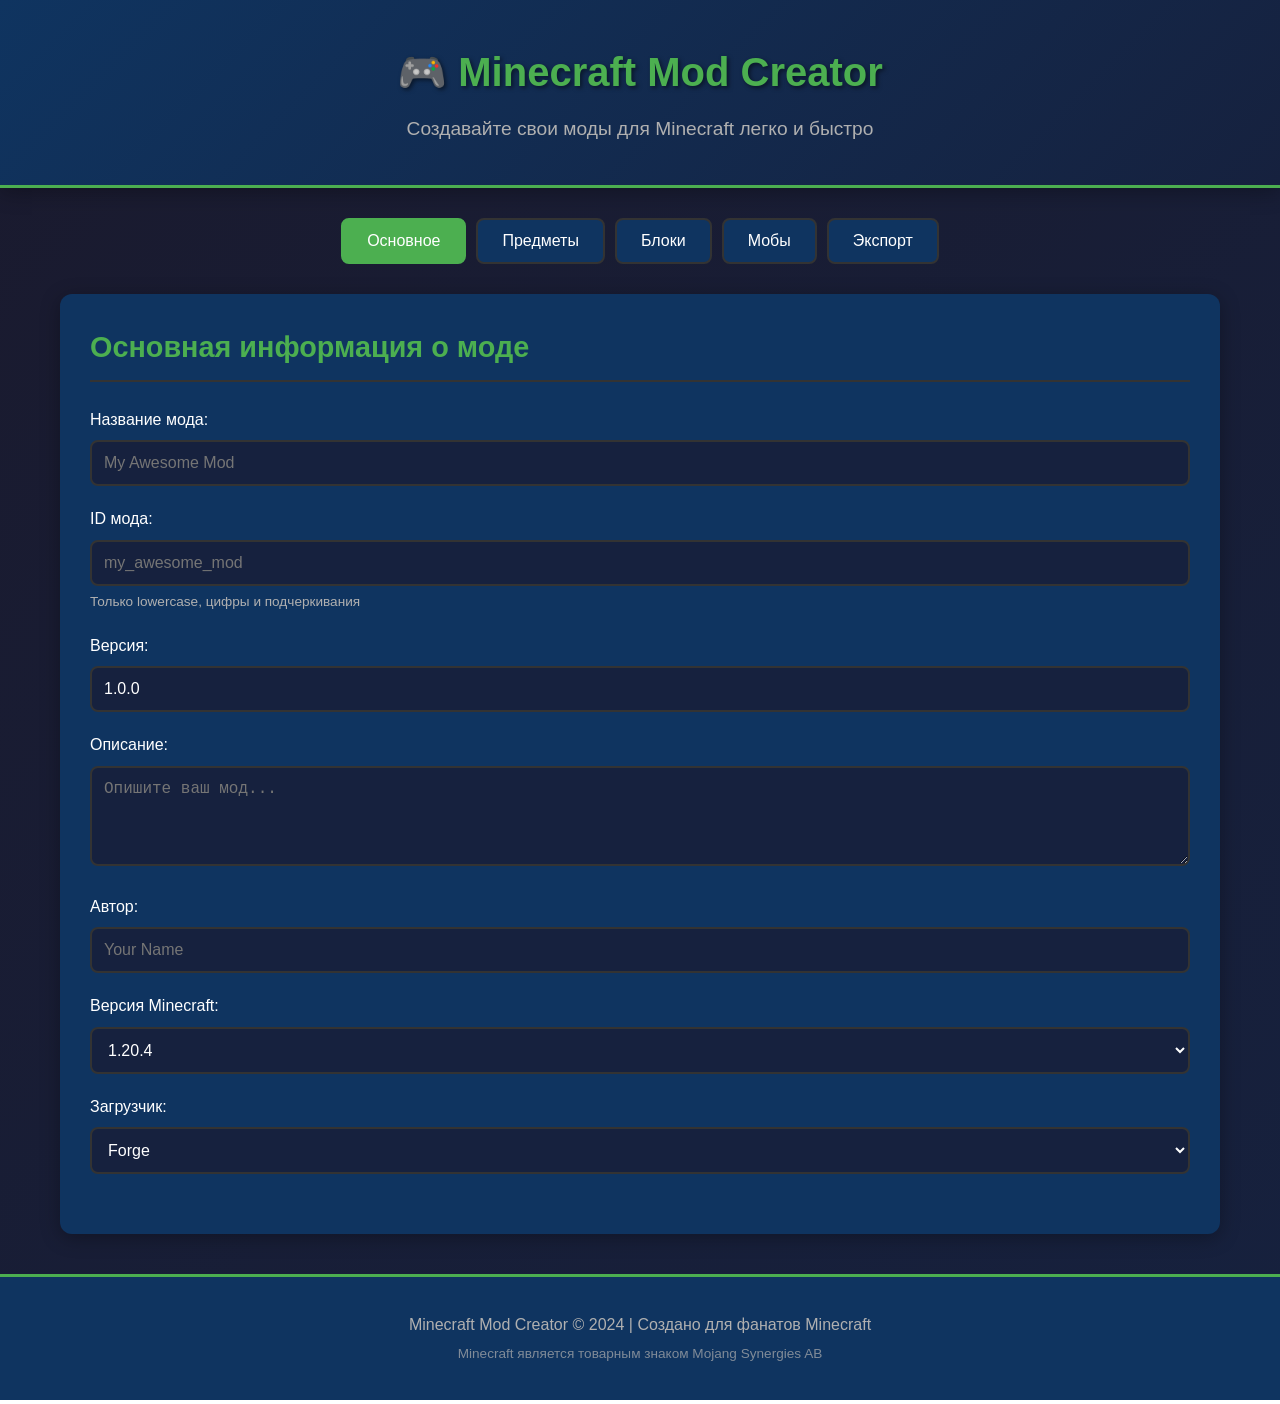
<file: index.html>
<!DOCTYPE html>
<html lang="ru">
<head>
    <meta charset="UTF-8">
    <meta name="viewport" content="width=device-width, initial-scale=1.0">
    <title>Minecraft Mod Creator</title>
    <link rel="stylesheet" href="styles.css">
</head>
<body>
    <header>
        <div class="container">
            <h1>🎮 Minecraft Mod Creator</h1>
            <p class="subtitle">Создавайте свои моды для Minecraft легко и быстро</p>
        </div>
    </header>

    <main class="container">
        <nav class="tabs">
            <button class="tab-btn active" data-tab="basic">Основное</button>
            <button class="tab-btn" data-tab="items">Предметы</button>
            <button class="tab-btn" data-tab="blocks">Блоки</button>
            <button class="tab-btn" data-tab="mobs">Мобы</button>
            <button class="tab-btn" data-tab="export">Экспорт</button>
        </nav>

        <!-- Basic Info Tab -->
        <section id="basic" class="tab-content active">
            <h2>Основная информация о моде</h2>
            <form id="basic-form">
                <div class="form-group">
                    <label for="mod-name">Название мода:</label>
                    <input type="text" id="mod-name" placeholder="My Awesome Mod" required>
                </div>
                <div class="form-group">
                    <label for="mod-id">ID мода:</label>
                    <input type="text" id="mod-id" placeholder="my_awesome_mod" required>
                    <small>Только lowercase, цифры и подчеркивания</small>
                </div>
                <div class="form-group">
                    <label for="mod-version">Версия:</label>
                    <input type="text" id="mod-version" placeholder="1.0.0" value="1.0.0">
                </div>
                <div class="form-group">
                    <label for="mod-description">Описание:</label>
                    <textarea id="mod-description" rows="4" placeholder="Опишите ваш мод..."></textarea>
                </div>
                <div class="form-group">
                    <label for="mod-author">Автор:</label>
                    <input type="text" id="mod-author" placeholder="Your Name">
                </div>
                <div class="form-group">
                    <label for="minecraft-version">Версия Minecraft:</label>
                    <select id="minecraft-version">
                        <option value="1.20.4">1.20.4</option>
                        <option value="1.20.2">1.20.2</option>
                        <option value="1.20.1">1.20.1</option>
                        <option value="1.19.4">1.19.4</option>
                        <option value="1.19.2">1.19.2</option>
                        <option value="1.18.2">1.18.2</option>
                        <option value="1.17.1">1.17.1</option>
                        <option value="1.16.5">1.16.5</option>
                    </select>
                </div>
                <div class="form-group">
                    <label for="mod-loader">Загрузчик:</label>
                    <select id="mod-loader">
                        <option value="forge">Forge</option>
                        <option value="fabric">Fabric</option>
                        <option value="neoforge">NeoForge</option>
                    </select>
                </div>
            </form>
        </section>

        <!-- Items Tab -->
        <section id="items" class="tab-content">
            <h2>Создание предметов</h2>
            <div class="item-creator">
                <form id="item-form">
                    <div class="form-row">
                        <div class="form-group">
                            <label for="item-name">Название предмета:</label>
                            <input type="text" id="item-name" placeholder="Magic Sword">
                        </div>
                        <div class="form-group">
                            <label for="item-id">ID предмета:</label>
                            <input type="text" id="item-id" placeholder="magic_sword">
                        </div>
                    </div>
                    <div class="form-row">
                        <div class="form-group">
                            <label for="item-type">Тип предмета:</label>
                            <select id="item-type">
                                <option value="tool">Инструмент</option>
                                <option value="weapon">Оружие</option>
                                <option value="armor">Броня</option>
                                <option value="material">Материал</option>
                                <option value="food">Еда</option>
                                <option value="misc">Разное</option>
                            </select>
                        </div>
                        <div class="form-group">
                            <label for="item-material">Материал:</label>
                            <select id="item-material">
                                <option value="wood">Дерево</option>
                                <option value="stone">Камень</option>
                                <option value="iron">Железо</option>
                                <option value="gold">Золото</option>
                                <option value="diamond">Алмаз</option>
                                <option value="netherite">Незерит</option>
                                <option value="custom">Свой</option>
                            </select>
                        </div>
                    </div>
                    <div class="form-row">
                        <div class="form-group">
                            <label for="item-damage">Урон:</label>
                            <input type="number" id="item-damage" min="0" max="100" value="5">
                        </div>
                        <div class="form-group">
                            <label for="item-durability">Прочность:</label>
                            <input type="number" id="item-durability" min="1" max="10000" value="100">
                        </div>
                        <div class="form-group">
                            <label for="item-stack">Размер стака:</label>
                            <input type="number" id="item-stack" min="1" max="64" value="64">
                        </div>
                    </div>
                    <div class="form-group">
                        <label for="item-texture">Текстура (URL или оставьте пустым):</label>
                        <input type="text" id="item-texture" placeholder="https://example.com/texture.png">
                    </div>
                    <div class="form-group">
                        <label for="item-lore">Описание (Lore):</label>
                        <textarea id="item-lore" rows="2" placeholder="Легендарный меч..."></textarea>
                    </div>
                    <button type="submit" class="btn btn-add">➕ Добавить предмет</button>
                </form>

                <div class="items-list">
                    <h3>Созданные предметы</h3>
                    <div id="items-container" class="items-container"></div>
                </div>
            </div>
        </section>

        <!-- Blocks Tab -->
        <section id="blocks" class="tab-content">
            <h2>Создание блоков</h2>
            <div class="block-creator">
                <form id="block-form">
                    <div class="form-row">
                        <div class="form-group">
                            <label for="block-name">Название блока:</label>
                            <input type="text" id="block-name" placeholder="Magic Block">
                        </div>
                        <div class="form-group">
                            <label for="block-id">ID блока:</label>
                            <input type="text" id="block-id" placeholder="magic_block">
                        </div>
                    </div>
                    <div class="form-row">
                        <div class="form-group">
                            <label for="block-type">Тип блока:</label>
                            <select id="block-type">
                                <option value="solid">Твердый</option>
                                <option value="liquid">Жидкость</option>
                                <option value="ore">Руда</option>
                                <option value="decorative">Декоративный</option>
                                <option value="functional">Функциональный</option>
                                <option value="redstone">Редстоун</option>
                            </select>
                        </div>
                        <div class="form-group">
                            <label for="block-material">Материал:</label>
                            <select id="block-material">
                                <option value="stone">Камень</option>
                                <option value="wood">Дерево</option>
                                <option value="metal">Металл</option>
                                <option value="glass">Стекло</option>
                                <option value="cloth">Ткань</option>
                                <option value="custom">Свой</option>
                            </select>
                        </div>
                    </div>
                    <div class="form-row">
                        <div class="form-group">
                            <label for="block-hardness">Твердость:</label>
                            <input type="number" id="block-hardness" min="0" max="50" step="0.5" value="2">
                        </div>
                        <div class="form-group">
                            <label for="block-resistance">Сопротивление:</label>
                            <input type="number" id="block-resistance" min="0" max="100" step="0.5" value="5">
                        </div>
                        <div class="form-group">
                            <label for="block-light">Уровень света:</label>
                            <input type="number" id="block-light" min="0" max="15" value="0">
                        </div>
                    </div>
                    <div class="form-group">
                        <label for="block-texture">Текстура (URL или оставьте пустым):</label>
                        <input type="text" id="block-texture" placeholder="https://example.com/texture.png">
                    </div>
                    <div class="form-group">
                        <label for="block-sound">Звук:</label>
                        <select id="block-sound">
                            <option value="stone">Камень</option>
                            <option value="wood">Дерево</option>
                            <option value="metal">Металл</option>
                            <option value="glass">Стекло</option>
                            <option value="grass">Трава</option>
                            <option value="sand">Песок</option>
                            <option value="snow">Снег</option>
                        </select>
                    </div>
                    <button type="submit" class="btn btn-add">➕ Добавить блок</button>
                </form>

                <div class="blocks-list">
                    <h3>Созданные блоки</h3>
                    <div id="blocks-container" class="blocks-container"></div>
                </div>
            </div>
        </section>

        <!-- Mobs Tab -->
        <section id="mobs" class="tab-content">
            <h2>Создание мобов</h2>
            <div class="mob-creator">
                <form id="mob-form">
                    <div class="form-row">
                        <div class="form-group">
                            <label for="mob-name">Название моба:</label>
                            <input type="text" id="mob-name" placeholder="Fire Dragon">
                        </div>
                        <div class="form-group">
                            <label for="mob-id">ID моба:</label>
                            <input type="text" id="mob-id" placeholder="fire_dragon">
                        </div>
                    </div>
                    <div class="form-row">
                        <div class="form-group">
                            <label for="mob-type">Тип моба:</label>
                            <select id="mob-type">
                                <option value="passive">Мирный</option>
                                <option value="neutral">Нейтральный</option>
                                <option value="hostile">Враждебный</option>
                                <option value="boss">Босс</option>
                            </select>
                        </div>
                        <div class="form-group">
                            <label for="mob-category">Категория:</label>
                            <select id="mob-category">
                                <option value="monster">Монстр</option>
                                <option value="animal">Животное</option>
                                <option value="water">Водный</option>
                                <option value="ambient">Атмосферный</option>
                                <option value="misc">Разное</option>
                            </select>
                        </div>
                    </div>
                    <div class="form-row">
                        <div class="form-group">
                            <label for="mob-health">Здоровье:</label>
                            <input type="number" id="mob-health" min="1" max="1000" value="20">
                        </div>
                        <div class="form-group">
                            <label for="mob-damage">Урон:</label>
                            <input type="number" id="mob-damage" min="0" max="100" value="5">
                        </div>
                        <div class="form-group">
                            <label for="mob-speed">Скорость:</label>
                            <input type="number" id="mob-speed" min="0.1" max="10" step="0.1" value="0.7">
                        </div>
                    </div>
                    <div class="form-row">
                        <div class="form-group">
                            <label for="mob-width">Ширина:</label>
                            <input type="number" id="mob-width" min="0.1" max="10" step="0.1" value="0.6">
                        </div>
                        <div class="form-group">
                            <label for="mob-height">Высота:</label>
                            <input type="number" id="mob-height" min="0.1" max="20" step="0.1" value="1.8">
                        </div>
                    </div>
                    <div class="form-group">
                        <label for="mob-texture">Текстура (URL или оставьте пустым):</label>
                        <input type="text" id="mob-texture" placeholder="https://example.com/texture.png">
                    </div>
                    <div class="form-group">
                        <label for="mob-drops">Дроп (через запятую):</label>
                        <input type="text" id="mob-drops" placeholder="diamond, gold_ingot, experience">
                    </div>
                    <div class="form-group">
                        <label for="mob-abilities">Способности (через запятую):</label>
                        <input type="text" id="mob-abilities" placeholder="fire_resistance, flight, teleportation">
                    </div>
                    <button type="submit" class="btn btn-add">➕ Добавить моба</button>
                </form>

                <div class="mobs-list">
                    <h3>Созданные мобы</h3>
                    <div id="mobs-container" class="mobs-container"></div>
                </div>
            </div>
        </section>

        <!-- Export Tab -->
        <section id="export" class="tab-content">
            <h2>Экспорт мода</h2>
            <div class="export-section">
                <div class="preview">
                    <h3>Предварительный просмотр JSON</h3>
                    <pre id="json-preview"></pre>
                </div>
                <div class="export-buttons">
                    <button id="btn-download-json" class="btn btn-primary">📥 Скачать JSON</button>
                    <button id="btn-download-forge" class="btn btn-success">⚒️ Скачать для Forge</button>
                    <button id="btn-download-fabric" class="btn btn-info">🧵 Скачать для Fabric</button>
                    <button id="btn-copy" class="btn btn-secondary">📋 Копировать JSON</button>
                </div>
                <div class="instructions">
                    <h3>Инструкция по установке</h3>
                    <ol>
                        <li>Скачайте файл мода в нужном формате</li>
                        <li>Установите соответствующий загрузчик (Forge/Fabric)</li>
                        <li>Поместите файл мода в папку <code>mods</code> вашего Minecraft</li>
                        <li>Запустите игру и наслаждайтесь!</li>
                    </ol>
                </div>
            </div>
        </section>
    </main>

    <footer>
        <div class="container">
            <p>Minecraft Mod Creator © 2024 | Создано для фанатов Minecraft</p>
            <p class="disclaimer">Minecraft является товарным знаком Mojang Synergies AB</p>
        </div>
    </footer>

    <script src="script.js"></script>
</body>
</html>
</file>
<file: styles.css>
* {
    margin: 0;
    padding: 0;
    box-sizing: border-box;
}

:root {
    --primary-color: #4CAF50;
    --secondary-color: #2E7D32;
    --accent-color: #FF9800;
    --bg-dark: #1a1a2e;
    --bg-light: #16213e;
    --bg-card: #0f3460;
    --text-light: #ffffff;
    --text-gray: #b0b0b0;
    --border-color: #333;
    --success-color: #4CAF50;
    --info-color: #2196F3;
    --danger-color: #f44336;
}

body {
    font-family: 'Segoe UI', Tahoma, Geneva, Verdana, sans-serif;
    background: linear-gradient(135deg, var(--bg-dark) 0%, var(--bg-light) 100%);
    color: var(--text-light);
    line-height: 1.6;
    min-height: 100vh;
}

.container {
    max-width: 1200px;
    margin: 0 auto;
    padding: 0 20px;
}

/* Header */
header {
    background: linear-gradient(135deg, var(--bg-card) 0%, var(--bg-light) 100%);
    padding: 40px 0;
    text-align: center;
    border-bottom: 3px solid var(--primary-color);
    box-shadow: 0 4px 20px rgba(0, 0, 0, 0.3);
}

header h1 {
    font-size: 2.5rem;
    margin-bottom: 10px;
    color: var(--primary-color);
    text-shadow: 2px 2px 4px rgba(0, 0, 0, 0.5);
}

.subtitle {
    color: var(--text-gray);
    font-size: 1.2rem;
}

/* Navigation Tabs */
.tabs {
    display: flex;
    gap: 10px;
    margin: 30px 0;
    flex-wrap: wrap;
    justify-content: center;
}

.tab-btn {
    padding: 12px 24px;
    background: var(--bg-card);
    border: 2px solid var(--border-color);
    color: var(--text-light);
    cursor: pointer;
    border-radius: 8px;
    font-size: 1rem;
    transition: all 0.3s ease;
    font-weight: 500;
}

.tab-btn:hover {
    background: var(--bg-light);
    border-color: var(--primary-color);
    transform: translateY(-2px);
}

.tab-btn.active {
    background: var(--primary-color);
    border-color: var(--primary-color);
    color: white;
}

/* Tab Content */
.tab-content {
    display: none;
    background: var(--bg-card);
    padding: 30px;
    border-radius: 12px;
    box-shadow: 0 4px 20px rgba(0, 0, 0, 0.3);
    margin-bottom: 30px;
}

.tab-content.active {
    display: block;
    animation: fadeIn 0.3s ease;
}

@keyframes fadeIn {
    from {
        opacity: 0;
        transform: translateY(10px);
    }
    to {
        opacity: 1;
        transform: translateY(0);
    }
}

.tab-content h2 {
    color: var(--primary-color);
    margin-bottom: 25px;
    font-size: 1.8rem;
    border-bottom: 2px solid var(--border-color);
    padding-bottom: 10px;
}

/* Forms */
form {
    margin-bottom: 30px;
}

.form-group {
    margin-bottom: 20px;
}

.form-row {
    display: grid;
    grid-template-columns: repeat(auto-fit, minmax(250px, 1fr));
    gap: 20px;
    margin-bottom: 20px;
}

label {
    display: block;
    margin-bottom: 8px;
    color: var(--text-light);
    font-weight: 500;
}

input[type="text"],
input[type="number"],
textarea,
select {
    width: 100%;
    padding: 12px;
    background: var(--bg-light);
    border: 2px solid var(--border-color);
    border-radius: 8px;
    color: var(--text-light);
    font-size: 1rem;
    transition: border-color 0.3s ease;
}

input:focus,
textarea:focus,
select:focus {
    outline: none;
    border-color: var(--primary-color);
}

textarea {
    resize: vertical;
    min-height: 80px;
}

small {
    color: var(--text-gray);
    font-size: 0.85rem;
    display: block;
    margin-top: 5px;
}

/* Buttons */
.btn {
    padding: 12px 24px;
    border: none;
    border-radius: 8px;
    cursor: pointer;
    font-size: 1rem;
    font-weight: 600;
    transition: all 0.3s ease;
    display: inline-block;
    margin: 5px;
}

.btn-add {
    background: var(--accent-color);
    color: white;
    width: 100%;
    margin-top: 10px;
}

.btn-add:hover {
    background: #F57C00;
    transform: translateY(-2px);
}

.btn-primary {
    background: var(--primary-color);
    color: white;
}

.btn-primary:hover {
    background: var(--secondary-color);
}

.btn-success {
    background: var(--success-color);
    color: white;
}

.btn-success:hover {
    background: #388E3C;
}

.btn-info {
    background: var(--info-color);
    color: white;
}

.btn-info:hover {
    background: #1976D2;
}

.btn-secondary {
    background: var(--bg-light);
    color: var(--text-light);
    border: 2px solid var(--border-color);
}

.btn-secondary:hover {
    background: var(--bg-card);
    border-color: var(--primary-color);
}

/* Items/Blocks/Mobs Containers */
.items-container,
.blocks-container,
.mobs-container {
    display: grid;
    grid-template-columns: repeat(auto-fill, minmax(300px, 1fr));
    gap: 20px;
    margin-top: 20px;
}

.item-card,
.block-card,
.mob-card {
    background: var(--bg-light);
    border: 2px solid var(--border-color);
    border-radius: 8px;
    padding: 20px;
    transition: all 0.3s ease;
}

.item-card:hover,
.block-card:hover,
.mob-card:hover {
    border-color: var(--primary-color);
    transform: translateY(-3px);
    box-shadow: 0 6px 20px rgba(0, 0, 0, 0.3);
}

.item-card h4,
.block-card h4,
.mob-card h4 {
    color: var(--accent-color);
    margin-bottom: 10px;
    font-size: 1.2rem;
}

.item-card p,
.block-card p,
.mob-card p {
    color: var(--text-gray);
    margin: 5px 0;
    font-size: 0.9rem;
}

.item-card .stats,
.block-card .stats,
.mob-card .stats {
    margin-top: 10px;
    padding-top: 10px;
    border-top: 1px solid var(--border-color);
}

.stat-badge {
    display: inline-block;
    background: var(--bg-card);
    padding: 4px 8px;
    border-radius: 4px;
    margin: 3px;
    font-size: 0.85rem;
    color: var(--text-light);
}

.delete-btn {
    background: var(--danger-color);
    color: white;
    border: none;
    padding: 6px 12px;
    border-radius: 4px;
    cursor: pointer;
    margin-top: 10px;
    font-size: 0.85rem;
    transition: background 0.3s ease;
}

.delete-btn:hover {
    background: #d32f2f;
}

/* Export Section */
.export-section {
    margin-top: 20px;
}

.preview {
    background: var(--bg-light);
    border: 2px solid var(--border-color);
    border-radius: 8px;
    padding: 20px;
    margin-bottom: 20px;
    overflow-x: auto;
}

#json-preview {
    background: var(--bg-dark);
    padding: 15px;
    border-radius: 6px;
    font-family: 'Courier New', monospace;
    font-size: 0.9rem;
    color: var(--text-light);
    white-space: pre-wrap;
    word-wrap: break-word;
    max-height: 400px;
    overflow-y: auto;
}

.export-buttons {
    display: flex;
    flex-wrap: wrap;
    gap: 10px;
    margin-bottom: 30px;
    justify-content: center;
}

.instructions {
    background: var(--bg-light);
    border: 2px solid var(--border-color);
    border-radius: 8px;
    padding: 20px;
}

.instructions h3 {
    color: var(--accent-color);
    margin-bottom: 15px;
}

.instructions ol {
    margin-left: 20px;
}

.instructions li {
    margin: 10px 0;
    color: var(--text-gray);
}

.instructions code {
    background: var(--bg-dark);
    padding: 2px 6px;
    border-radius: 4px;
    font-family: 'Courier New', monospace;
    color: var(--accent-color);
}

/* Footer */
footer {
    background: var(--bg-card);
    padding: 30px 0;
    text-align: center;
    border-top: 3px solid var(--primary-color);
    margin-top: 40px;
}

footer p {
    color: var(--text-gray);
    margin: 5px 0;
}

.disclaimer {
    font-size: 0.85rem;
    opacity: 0.7;
}

/* Responsive Design */
@media (max-width: 768px) {
    header h1 {
        font-size: 1.8rem;
    }

    .tabs {
        flex-direction: column;
    }

    .tab-btn {
        width: 100%;
    }

    .form-row {
        grid-template-columns: 1fr;
    }

    .items-container,
    .blocks-container,
    .mobs-container {
        grid-template-columns: 1fr;
    }

    .export-buttons {
        flex-direction: column;
    }

    .btn {
        width: 100%;
    }
}

/* Scrollbar Styling */
::-webkit-scrollbar {
    width: 10px;
    height: 10px;
}

::-webkit-scrollbar-track {
    background: var(--bg-dark);
}

::-webkit-scrollbar-thumb {
    background: var(--primary-color);
    border-radius: 5px;
}

::-webkit-scrollbar-thumb:hover {
    background: var(--secondary-color);
}

/* Empty State */
.empty-state {
    text-align: center;
    padding: 40px;
    color: var(--text-gray);
}

.empty-state-icon {
    font-size: 3rem;
    margin-bottom: 10px;
}

/* Notification */
.notification {
    position: fixed;
    top: 20px;
    right: 20px;
    background: var(--success-color);
    color: white;
    padding: 15px 25px;
    border-radius: 8px;
    box-shadow: 0 4px 20px rgba(0, 0, 0, 0.3);
    z-index: 1000;
    animation: slideIn 0.3s ease;
}

.notification.error {
    background: var(--danger-color);
}

@keyframes slideIn {
    from {
        transform: translateX(100%);
        opacity: 0;
    }
    to {
        transform: translateX(0);
        opacity: 1;
    }
}
</file>
